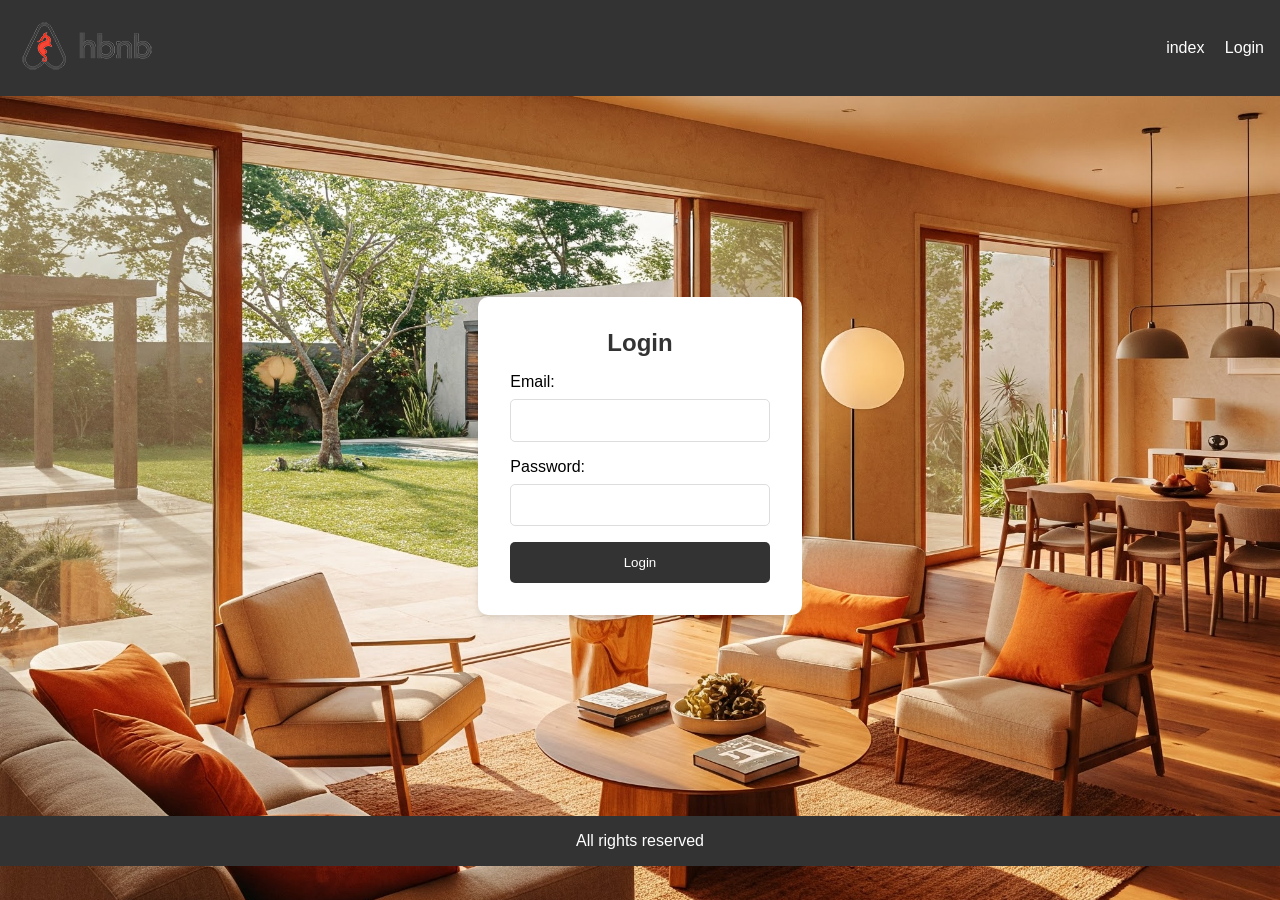
<file: part4/html/index.html>
<!DOCTYPE html>
<html lang="en">
<head>
    <meta charset="UTF-8">
    <meta name="viewport" content="width=device-width, initial-scale=1.0, viewport-fit=cover">
    <title>List of Places</title>
    <link rel="stylesheet" href="styles.css">
</head>
<body>
    <header>
        <a href="index.html">
            <img src="./images/logo.png" alt="Hbnb Logo" class="logo">
        </a>
        <nav>
            <a href="index.html">index</a>
            <a href="login.html" id="logOut-button">Logout</a>
        </nav>
    </header>
    <main>
        <section id="filter">
            <label for="price-filter">Max Price:</label>
            <select id="price-filter">
                <!-- Options will be populated dynamically -->
                 <option value="100">100</option>
                 <option value="200">200</option>
                 <option value="300">300</option>
                 <option value="400">400</option>
                 <option value="500">500</option>
                 <option value="All">All</option>                 
            </select>
        </section>
        <section id="places-list">

        </section>
    </main>
    <footer>
        <p>All rights reserved</p>
    </footer>
    <script src="index.js"></script>
</body>
</html>
</file>
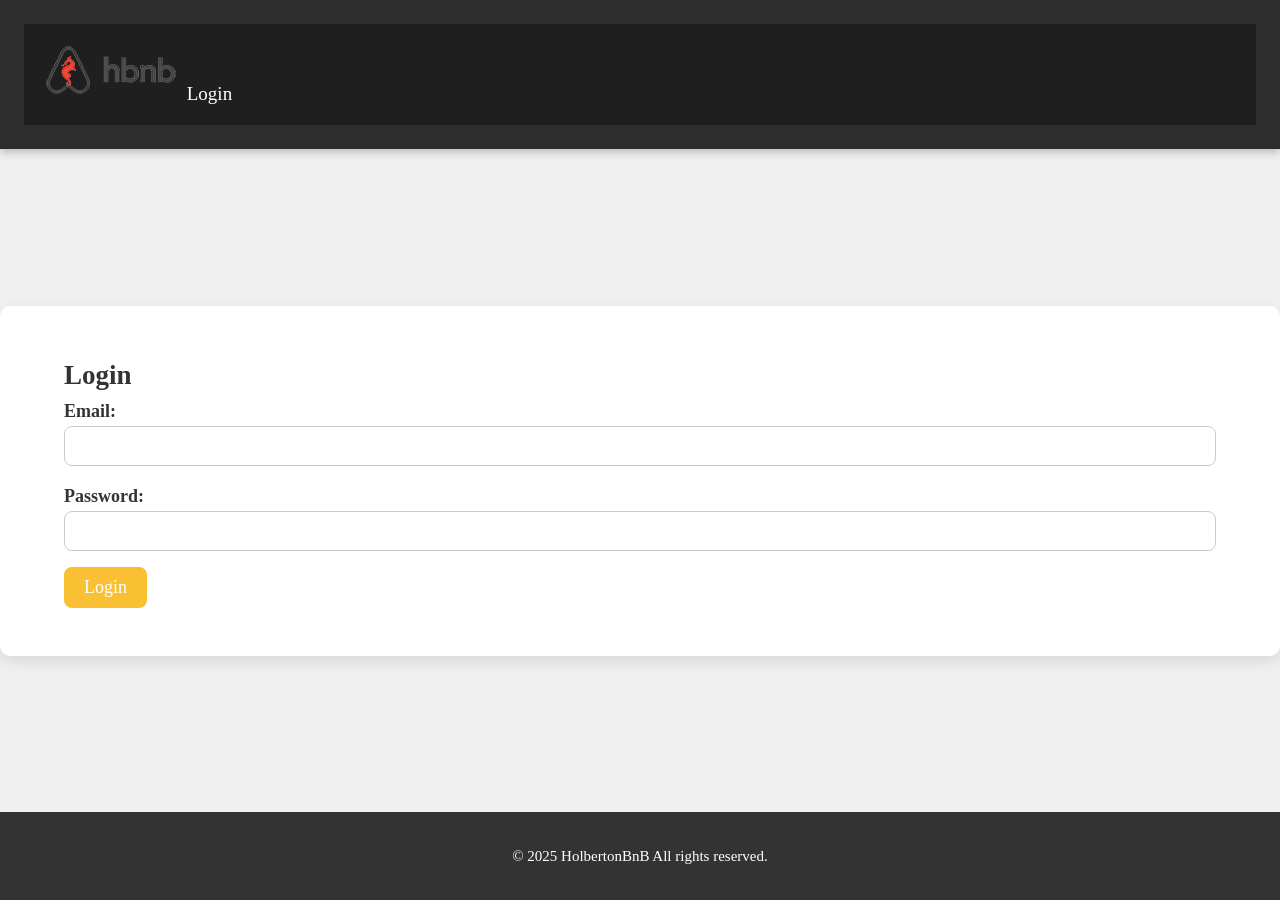
<file: part4/app/templates/index.html>
<!DOCTYPE html>
<html lang="en">
<head>
    <meta charset="UTF-8">
    <meta name="viewport" content="width=device-width, initial-scale=1.0">
    <title>List of Places</title>
    <link rel="stylesheet" href="./css/styles.css">
</head>
<body>
    <header>
        <nav>
            <a href="index.html">
                <img src="./images/logo.png" alt="Hbnb Logo" class="logo">
            </a>
            <a href="login.html" id="logout-button">Logout</a>
        </nav>
    </header>
    <main>
        <section id="filter">
            <h2>Filter Options</h2>
            <label for="price-filter">Max Price:</label>
            <select id="price-filter">
                <option value="10">10</option>
                <option value="50">50</option>
                <option value="100">100</option>
                <option value="200">200</option>
                <option value="500">500</option>
                <option value="All">All</option>
            </select>
        </section>
        <section id="places-list">
            <h2>Available Places</h2>
            <article class="place-card">
                <h3>Beach House</h3>
                <p class="data-price">Price per night: $250</p>
                <button class="details-button">View Details</button>
            </article>

            <article class="place-card">
                <h3>Cozy cabin</h3>
                <p class="data-price">Price per night $100</p>
                <button class="details-button">View Details</button>
            </article>

            <article class="place-card">
                <h3>Modern Apartment</h3>
                <p class="data-price">Price per night $200</p>
                <button class="details-button">View Details</button>
            </article>
        </section>
    </main>
    <div class="login-footer">
        <footer>
            <p>&copy; 2025 HolbertonBnB All rights reserved.</p>
        </footer>
    </div>
    <script src="./js/index.js"></script>
</body>
</html>
</file>
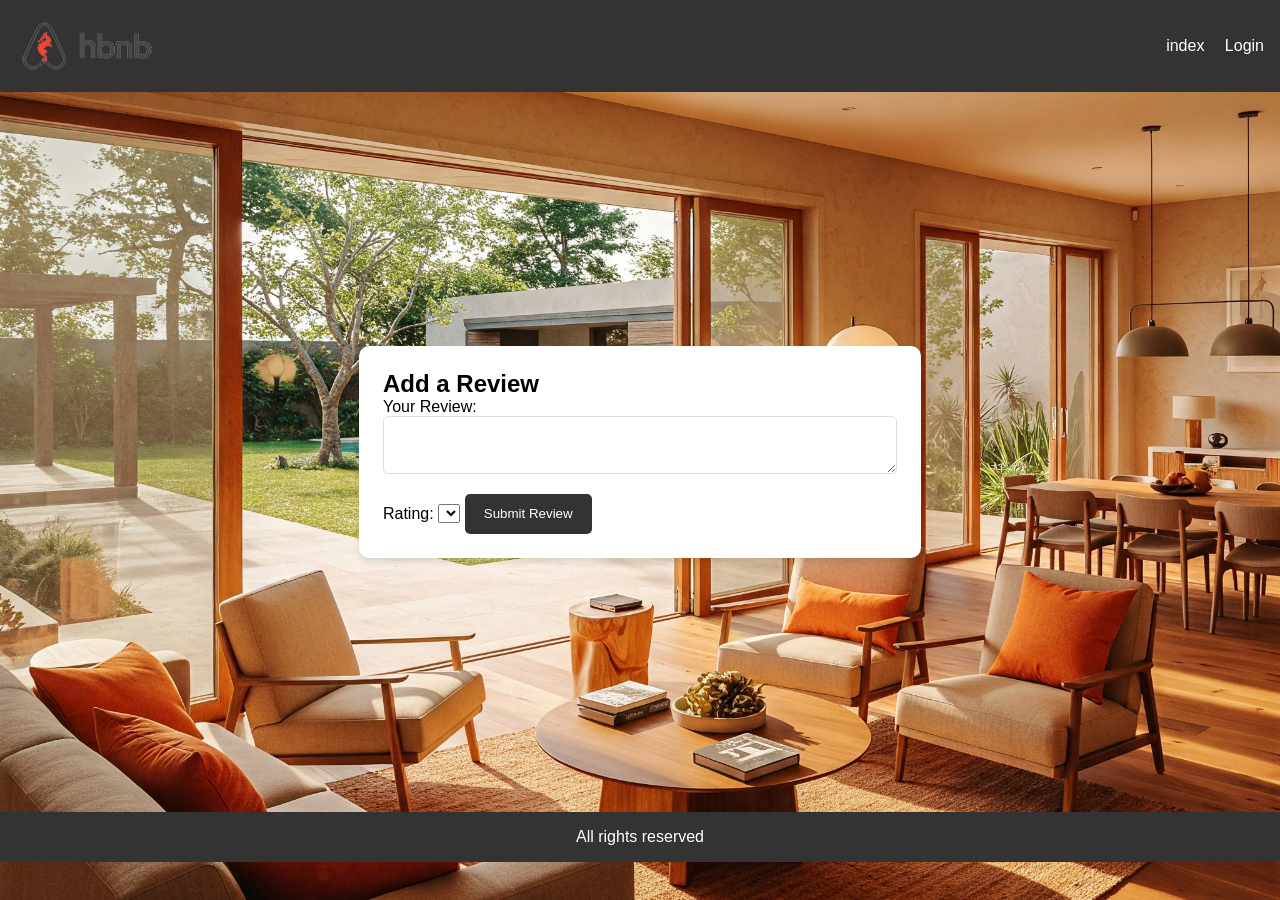
<file: part4/html/add_review.html>
<!DOCTYPE html>
<html lang="en">
<head>
    <meta charset="UTF-8">
    <meta name="viewport" content="width=device-width, initial-scale=1.0">
    <title>Add Review</title>
    <link rel="stylesheet" href="styles.css">
</head>
<body>
    <header>
        <img src="./images/logo.png" alt="logo" class="logo">
        <nav>
            <a href="index.html">index</a>
            <a href="login.html" class="login-button">Login</a>
        </nav>
    </header>
    <main>
        <!-- Add something to idfentify the place you're reviewing -->
        <form id="review-form">
            <h2>Add a Review</h2>
            <label for="review">Your Review:</label>
            <textarea id="review" name="review" required></textarea>
            <label for="rating">Rating:</label>
            <select id="rating" name="rating" required>
                <!-- Options for rating -->
            </select>
            <button type="submit">Submit Review</button>
        </form>
    </main>
    <footer>
        <p>All rights reserved</p>
    </footer>
    <script src="scripts.js"></script>
</body>
</html>
</file>
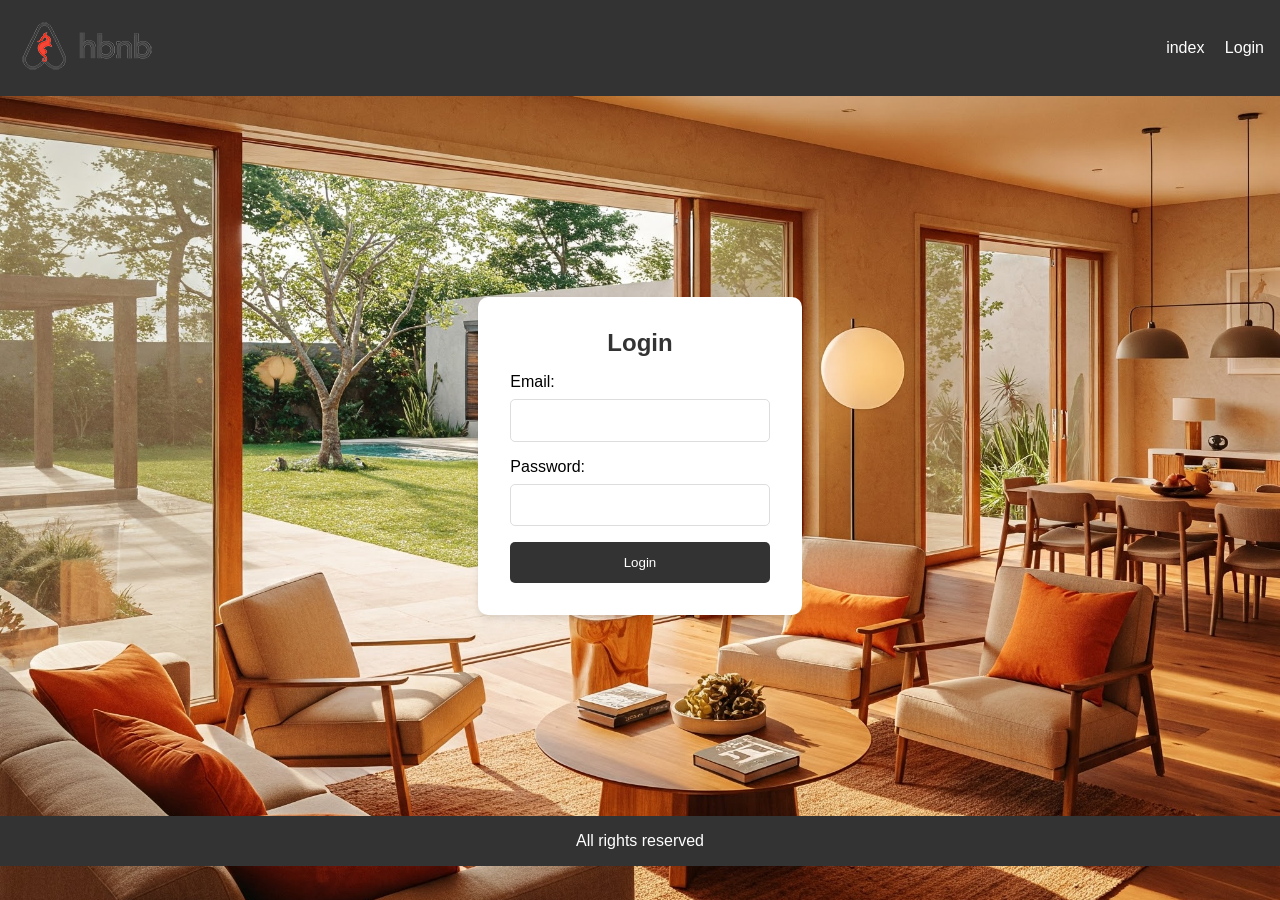
<file: part4/html/login.html>
<!DOCTYPE html>
<html lang="en">
<head>
    <meta charset="UTF-8">
    <meta name="viewport" content="width=device-width, initial-scale=1.0">
    <title>Login</title>
    <link rel="stylesheet" href="styles.css">
</head>
<body>
    <header>
        <a href="index.html">
            <img src="./images/logo.png" alt="Hbnb Logo" class="logo">
        </a>
        <nav>
            <a href="index.html">index</a>
            <a href="login.html" class="login-button">Login</a>
        </nav>
    </header>
    <main>
        <section class="login-content">
            <article>
                <form id="login-form">
                    <h2>Login</h2>
                    <label for="email">Email:</label>
                    <input type="email" id="email" name="email" required>
                    
                    <label for="password">Password:</label>
                    <input type="password" id="password" name="password" required>
                    
                    <button type="submit">Login</button>
                </form>
            </article>
        </section>
    </main>
    <footer>
        <p>All rights reserved</p>
    </footer>
    <script src="login.js"></script>
</body>
</html>
</file>
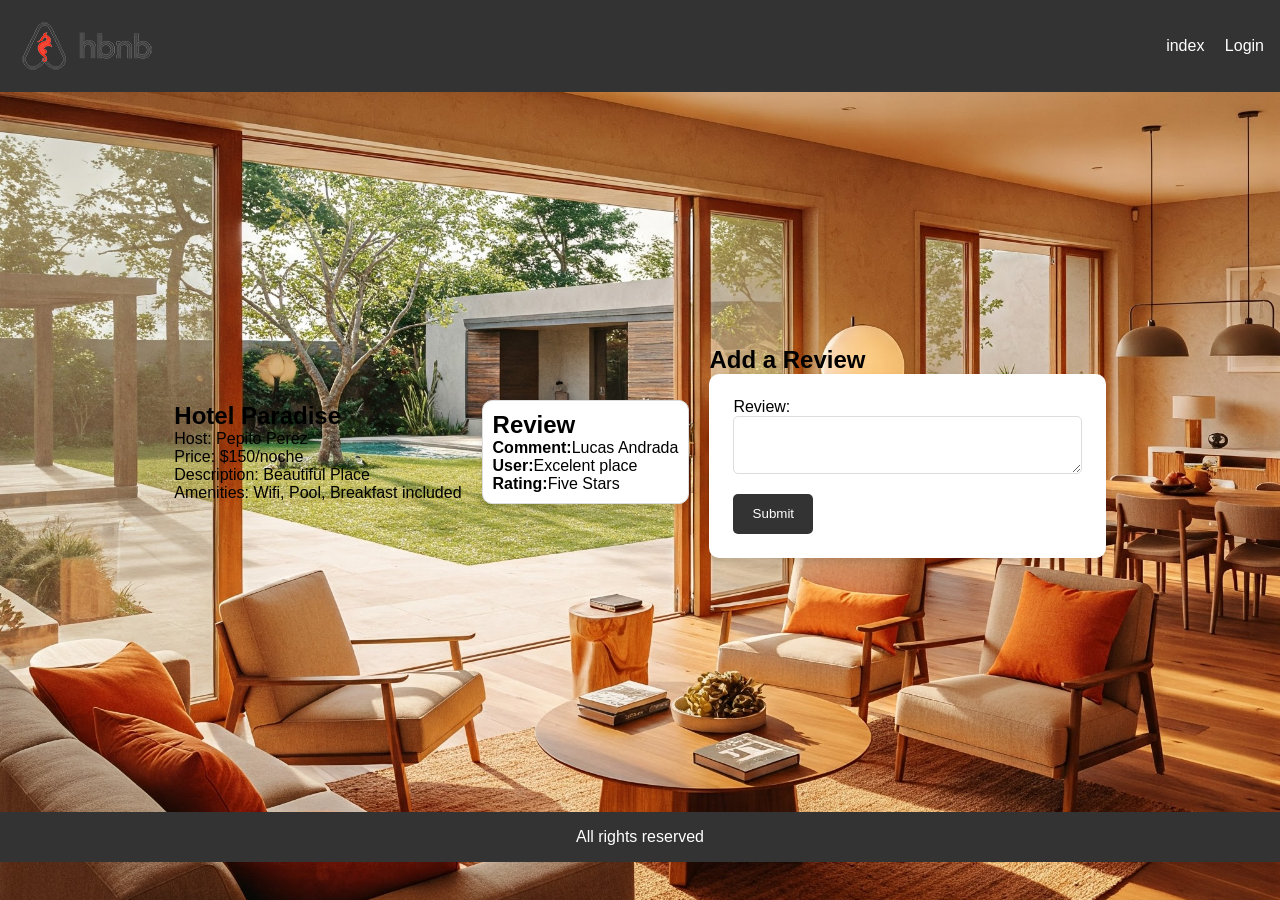
<file: part4/html/place.html>
<!DOCTYPE html>
<html lang="en">
<head>
    <meta charset="UTF-8">
    <meta name="viewport" content="width=device-width, initial-scale=1.0">
    <title>Place Details</title>
    <link rel="stylesheet" href="styles.css">
</head>
<body>
    <header>
        <img src="./images/logo.png" alt="logo" class="logo">
        <nav>
            <a href="index.html">index</a>
            <a href="login.html" class="login-button">Login</a>
        </nav>
    </header>
    <main>
        <section id="place-details">
            <!-- Place details will be populated dynamically -->
             <div class="place-details">
                <h1>Hotel Paradise</h1>
                <p class="place-info">Host: Pepito Perez</p>
                <p class="place-info">Price: $150/noche</p>
                <p class="place-info">Description: Beautiful Place</p>
                <p class="place-info">Amenities: Wifi, Pool, Breakfast included</p>
            </div>
        </section>
        <section id="reviews">
            <!-- Reviews will be populated dynamically -->
             <div class="review-card">
                <h2>Review</h2>
                <p><strong>Comment:</strong>Lucas Andrada</p>
                <p><strong>User:</strong>Excelent place</p>
                <p><strong>Rating:</strong>Five Stars</p>
             </div>
        </section>
        <section id="add-review">
            <h2>Add a Review</h2>
            <form id="review-form">
                <label for="review-text">Review:</label>
                <textarea id="review-text" name="review-text" aria-label="Write your review" required></textarea>
                
                <button type="submit">Submit</button>
            </form>
        </section>
    </main>
    <footer>
        <p>All rights reserved</p>
    </footer>
    <script src="scripts.js"></script>
</body>
</html>
</file>
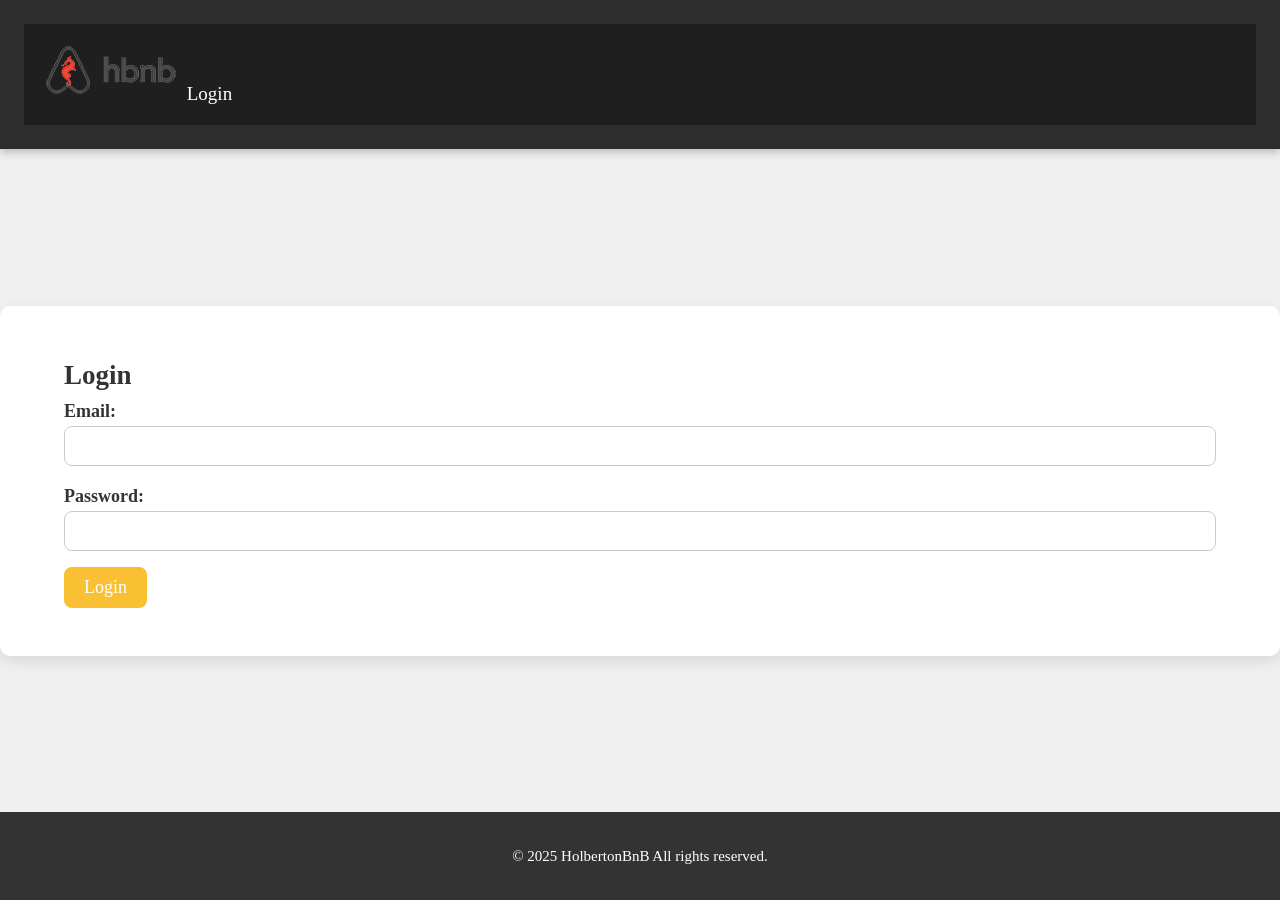
<file: part4/app/templates/login.html>
<!DOCTYPE html>
<html lang="en">
<head>
    <meta charset="UTF-8">
    <meta name="viewport" content="width=device-width, initial-scale=1.0">
    <title>Login</title>
    <link rel="stylesheet" href="./css/styles.css">
</head>
<body>
    <header>
        <nav>
            <a href="index.html">
                <img src="./images/logo.png" alt="Hbnb Logo" class="logo">
            </a>
            <a href="login.html" class="login-button">Login</a>
        </nav>
    </header>
    <main>
        <form id="login-form">
            <h2>Login</h2>
            <label for="email"><strong>Email:</strong></label>
            <input type="email" id="email" name="email" required>
            
            <label for="password"><strong>Password:</strong></label>
            <input type="password" id="password" name="password" required>
            
            <button type="submit">Login</button>
        </form>
    </main>
    <div class="login-footer">
        <footer>
            <p>&copy; 2025 HolbertonBnB All rights reserved.</p>
        </footer>
    </div>
    <script src="./js/login.js"></script>
</body>
</html>
</file>
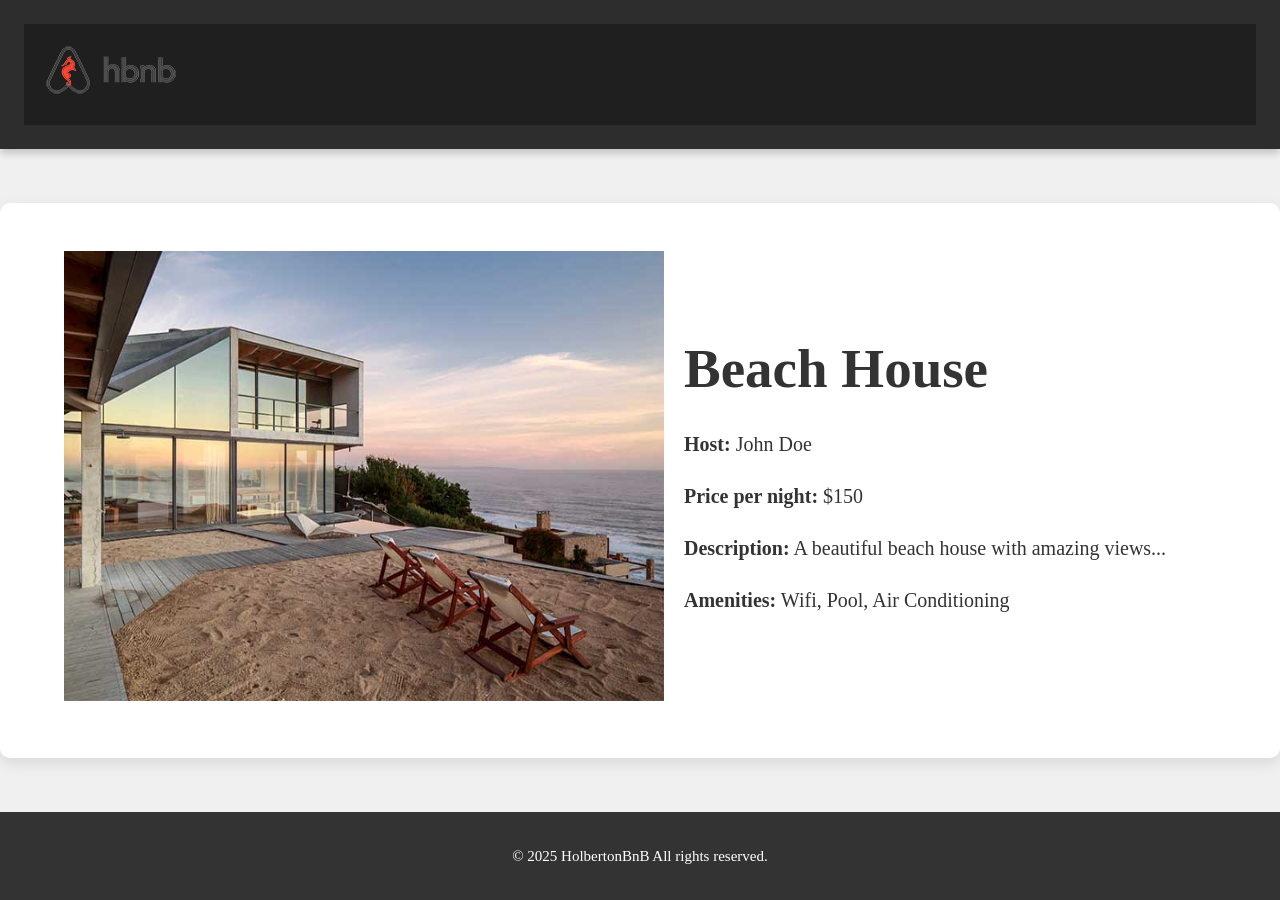
<file: part4/app/templates/place.html>
<!DOCTYPE html>
<html lang="en">
<head>
    <meta charset="UTF-8">
    <meta name="viewport" content="width=device-width, initial-scale=1.0">
    <title>Place Details</title>
    <link rel="stylesheet" href="./css/styles.css">
</head>
<body>
    <header>
        <nav>
            <a href="index.html">
                <img src="./images/logo.png" alt="Hbnb Logo" class="logo">
            </a>
        </nav>
    </header>
    <main>
        <section id="place-details">
            <div class="place-section">
                <div class="text-content">
                    <h2 class="place-info-title">Beach House</h2>
                    <p class="place-info"><strong>Host:</strong> John Doe</p>
                    <p class="place-info"><strong>Price per night:</strong> $150</p>
                    <p class="place-info"><strong>Description:</strong> A beautiful beach house with amazing views...</p>
                    <p class="place-info"><strong>Amenities:</strong> Wifi, Pool, Air Conditioning</p>
                </div>
                <div class="place-image">
                    <img src="./images/houses/house1.jpg" alt="Beach House" class="">
                </div>
            </div>
        </section>
        <section id="add-review">
            <h2>Add a Review</h2>
            <form id="review-form">
                <label for="review-text">Review:</label>
                <textarea id="review-text" name="review-text" required></textarea>
                <label for="rating">Rating:</label>
                <select id="rating" name="rating" required>
                    <option value="1">1</option>
                    <option value="2">2</option>
                    <option value="3">3</option>
                    <option value="4">4</option>
                    <option value="5">5</option>
                </select>
                
                <button type="submit">Submit</button>
            </form>
        </section>
    </main>
    <div class="login-footer">
        <footer>
            <p>&copy; 2025 HolbertonBnB All rights reserved.</p>
        </footer>
    </div>
    <script src="./js/placeDetails.js"></script>
</body>
</html>
</file>
<file: part4/html/styles.css>
/* 
  This is a SAMPLE File to get you started. Follow the instructions on the project to complete the tasks. 
  You'll probably need to override some of theese styles.
*/

* {
    box-sizing: border-box;
    margin: 0;
    padding: 0;
    font-family: 'Roboto', Arial, sans-serif;
}

body {
    background-image: url(images/fondo.png);
    background-size: cover;
    background-position: center;
}

header {
    background-color: #333;
    color: #fff;
    padding: 1rem;
    display: flex;
    justify-content: space-between;
    align-items: center;
}

nav a {
    color: #fff;
    text-decoration: none;
    margin-left: 1rem;
    transition: color 0.3s ease;
}

nav a:hover {
    color: #ff9800;
}

main {
    padding: 2rem;
    display: flex;
    justify-content: center;
    align-items: center;
    min-height: 80vh;
}

form#login-form {
    background-color: #fff;
    padding: 2rem;
    border-radius: 10px;
    box-shadow: 0 4px 6px rgba(0, 0, 0, 0.1);
    width: 100%;
    max-width: 400px;
}

form#login-form h2 {
    margin-bottom: 1rem;
    color: #333;
    text-align: center;
}

form#login-form label {
    display: block;
    margin-bottom: 0.5rem;
    color: bold;
}

form#login-form input {
    width: 100%;
    padding: 0.8rem;
    margin-bottom: 1rem;
    border: 1px solid #ddd;
    border-radius: 5px;
}

form#login-form button {
    width: 100%;
    padding: 0.8rem;
    background-color: #333;
    color: #fff;
    border: none;
    border-radius: 5px;
    cursor: pointer;
    transition: background-color 0.3s ease;
}

form#login-form button:hover {
    background-color: #ff9800;
}

.place-card, .review-card {
    margin: 20px;
    padding: 10px;
    border: 1px solid #ddd;
    border-radius: 10px;
    background: #fff;
    box-shadow: 0 4px 6px rgba(0, 0, 0, 0.1);
    transition: transform 0.3s ease, box-shadow 0.3s ease;
}

.place-card:hover, .review-card:hover {
    transform: translateY(-5px);
    box-shadow: 0 8px 12px rgba(0, 0, 0, 0.2);
}

footer {
    background-color: #333;
    color: #fff;
    text-align: center;
    padding: 1rem;
}

#review-form {
    background-color: #fff;
    padding: 1.5rem;
    border-radius: 10px;
    box-shadow: 0 4px 6px rgba(0, 0, 0, 0.1);
}

#review-form textarea {
    width: 100%;
    padding: 0.8rem;
    margin-bottom: 1rem;
    border: 1px solid #ddd;
    border-radius: 5px;
}

#review-form button {
    padding: 0.8rem 1.2rem;
    background-color: #333;
    color: #fff;
    border: none;
    border-radius: 5px;
    cursor: pointer;
    transition: background-color 0.3s ease;
}

#review-form button:hover {
    background-color: #ff9800;
}
</file>
<file: part4/app/templates/css/styles.css>
* {
    box-sizing: border-box;
    margin: 0;
    padding: 0;
    font-family: Cambria, Cochin, Georgia, Times, 'Times New Roman', serif, sans-serif;
}

body {
    display: flex;
    flex-direction: column;
    justify-content: space-between;
    min-height: 100vh;
    margin: 0;
    background-color: #f0f0f0;
    color: #333;
    line-height: 1.6;
    font-size: 18px;
    font-family: 'Segoe UI', Tahoma, Geneva, Verdana, sans-serif;
}

header {
    background-color: #2d2d2d;
    color: #fff;
    padding: 24px;
    text-align: center;
    box-shadow: 0 4px 8px rgba(0, 0, 0, 0.2);
}

nav {
    background-color: #1f1f1f;
    padding: 16px;
    text-align: left;
}

nav a {
    color: #fff;
    text-decoration: none;
    margin: 0;
    font-size: 19px;
    font-weight: 500;
}

nav a:hover {
    color: #f8c032;
}

main {
    padding: 3rem 5%;
    background-color: #ffffff;
    border-radius: 10px;
    box-shadow: 0 5px 15px rgba(0, 0, 0, 0.1);
}

.place-card, .review-card {
    margin: 20px 0;
    padding: 20px;
    background-color: #fff;
    border-radius: 20px;
    border: 1px solid #ddd;
    box-shadow: 0 3px 8px rgba(0, 0, 0, 0.1);
    transition: all 0.3s ease;
}

.place-card:hover, .review-card:hover {
    transform: translateX(-10px);
    box-shadow: 0 10px 20px rgba(0, 0, 0, 0.15);
}

.place-card {
    background: linear-gradient(250deg, rgb(205, 63, 120), #009dff);
    color: #fff;
}

.review-card {
    background-color: #f8f8f8;
    border-left: 5px solid #ff0066;
}

.review-card h3 {
    color: #000000;
    font-size: 19px;
}
.place-info {
    margin: 20px 0;
    text-align: left;
    font-size: 20px;
}
.place-info-title {
    text-align: left;
    font-size: 55px;
    margin-bottom: -5px;
}
.place-section{
    background-color: #ffffff;
    display: flex;
    align-items: center;
    gap: 20px;
    flex-direction: row-reverse;
}
.text-content {
    flex: 1;
    text-align: left;
}
.place-image img{
    width: 600px;
    height: 450px;
}
.place-review {
    text-align: left;
    font-size: 55px;
    margin-bottom: -5px;
}

button {
    padding: 10px 20px;
    background-color: #f8c032;
    color: white;
    border: none;
    border-radius: 8px;
    font-size: 18px;
    transition: background-color 0.3s ease;
}

button:hover {
    background-color: #e6b129;
}

input, textarea {
    width: 100%;
    padding: 10px;
    margin-bottom: 16px;
    border: 1px solid #ccc9c9;
    border-radius: 8px;
    font-size: 16px;
}

input:focus, textarea:focus {
    border-color: #f8c032;
    outline: none;
}

footer {
    background-color: #333;
    color: #fff;
    padding: 2rem;
    text-align: center;
    font-size: 15px;
}
</file>
